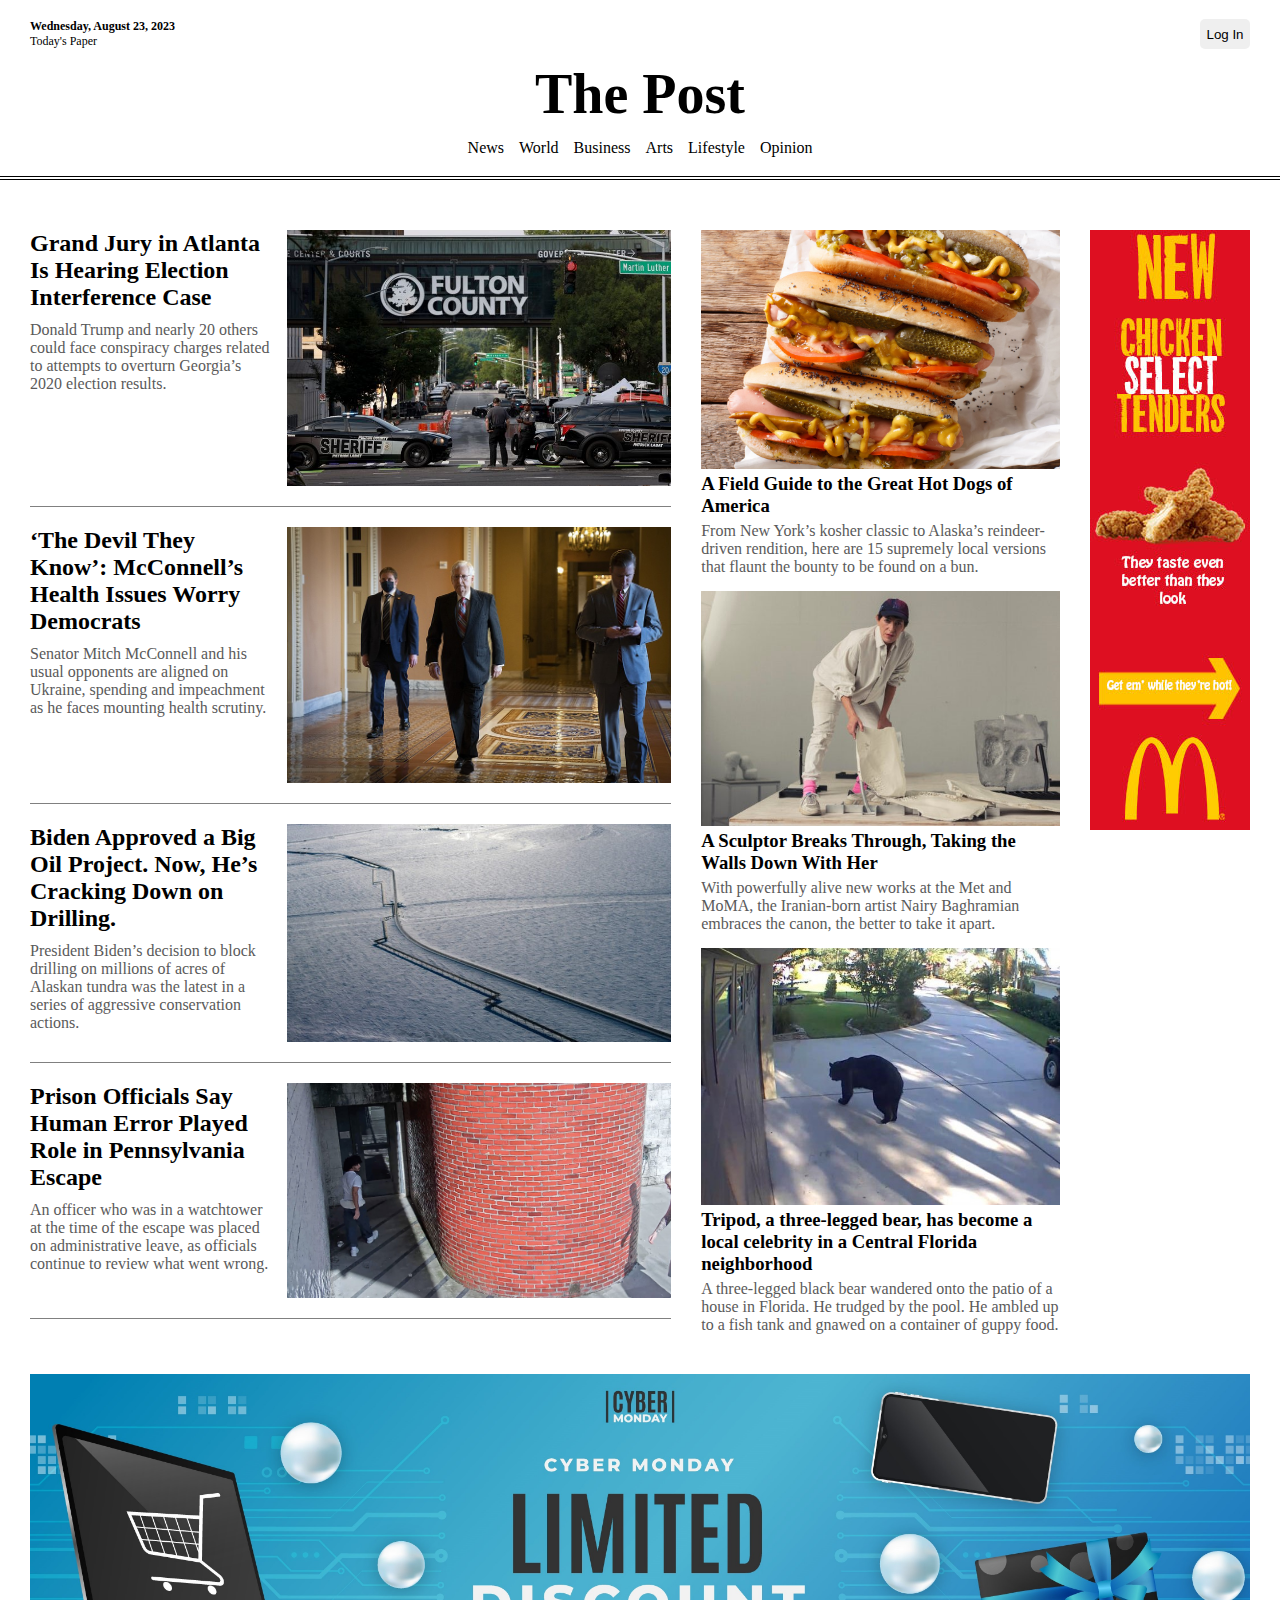
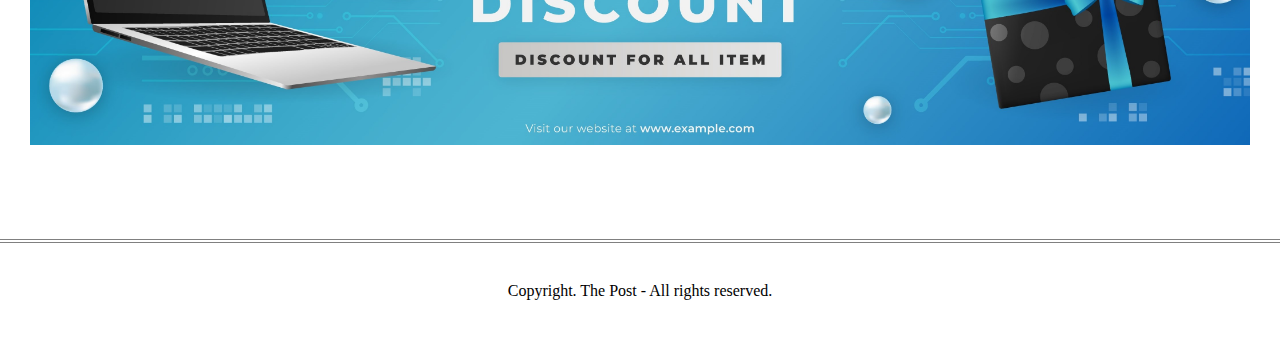
<file: index.html>
<!DOCTYPE html>
<html lang="es">

<head>
    <meta charset="UTF-8">
    <meta name="viewport" content="width=device-width, initial-scale=1.0">
    <title>News - The Post</title>
    <link rel="shortcut icon" href="img/favicon.ico" type="image/x-icon">
    <link rel="stylesheet" href="css/styles.css">
    <meta name="description"
        content="Find out what is happening in the world and economic news, business, technology, art, lifestyles, sports, science and opinions.">
    <meta name="keywords" content="NEWS, ARTS, BUSINESS, TECHNOLOGY, SCIENCE, LIFESTYLE, SPORTS, WORLD">
</head>

<body>
    <header>
        <div>
            <p> <span> Wednesday, August 23, 2023</span> <br>
                Today's Paper
            </p>
            <button class="login"> <a href="pages/formLogin.html">Log In</a> </button>
        </div>
        
        <h1><a href="#">The Post</a></h1>

        <nav>
            <ul>
                <li><a href="#">News</a></li>
                <li><a href="pages/world.html">World</a></li>
                <li><a href="pages/business.html">Business</a></li>
                <li><a href="pages/arts.html">Arts</a></li>
                <li><a href="pages/lifestyle.html">Lifestyle</a></li>
                <li><a href="pages/opinion.html">Opinion</a></li>
            </ul>
        </nav>
    </header>

    <main class="main-container">

        <section class="sectionA">
            <article>
                <div>
                    <h2>Grand Jury in Atlanta Is Hearing Election Interference Case</h2>
                    <p>Donald Trump and nearly 20 others could face conspiracy charges related to attempts to overturn
                        Georgia’s 2020 election results.</p>
                </div>
                <img class="imageA" src="img/image.jpg" alt="">
            </article>

            <article>
                <div>
                    <h2>‘The Devil They Know’: McConnell’s Health Issues Worry Democrats</h2>
                    <p>Senator Mitch McConnell and his usual opponents are aligned on Ukraine, spending and impeachment
                        as he faces mounting health scrutiny.</p>
                </div>
                <img class="imageA" src="img/mcconnell.jpg" alt="">
            </article>

            <article>
                <div>
                    <h2>Biden Approved a Big Oil Project. Now, He’s Cracking Down on Drilling.</h2>
                    <p>President Biden’s decision to block drilling on millions of acres of Alaskan tundra was the
                        latest in a series of aggressive conservation actions.</p>
                </div>
                <img class="imageA" src="img/biden.jpg" alt="">
            </article>

            <article>
                <div>
                    <h2>Prison Officials Say Human Error Played Role in Pennsylvania Escape</h2>
                    <p>An officer who was in a watchtower at the time of the escape was placed on administrative leave,
                        as officials continue to review what went wrong.</p>
                </div>
                <img class="imageA" src="img/escape.jpg" alt="">
            </article>
        </section>

        <section class="sectionB">
            <article>
                <img class="imageB" src="img/hotdog.jpg" alt="">
                <h3>A Field Guide to the Great Hot Dogs of America</h3>
                <p>From New York’s kosher classic to Alaska’s reindeer-driven rendition, here are 15 supremely local
                    versions that flaunt the bounty to be found on a bun.</p>
            </article>

            <article>
                <img class="imageB" src="img/sculpture.jpg" alt="">
                <h3>A Sculptor Breaks Through, Taking the Walls Down With Her</h3>
                <p>With powerfully alive new works at the Met and MoMA, the Iranian-born artist Nairy Baghramian
                    embraces the canon, the better to take it apart.</p>
            </article>

            <article>
                <img class="imageB" src="img/bear.jpg" alt="">
                <h3>Tripod, a three-legged bear, has become a local celebrity in a Central Florida neighborhood</h3>
                <p>A three-legged black bear wandered onto the patio of a house in Florida. He trudged by the pool. He
                    ambled up to a fish tank and gnawed on a container of guppy food.</p>
            </article>
        </section>

        <aside class="adA">
            <img src="img/mcdonals.jpg" alt="">
        </aside>

        <aside class="adB">
            <img src="img/tech.jpg" alt="">
        </aside>

    </main>

    <footer>
        <p>Copyright. The Post - All rights reserved.</p>
    </footer>
</body>

</html>
</file>
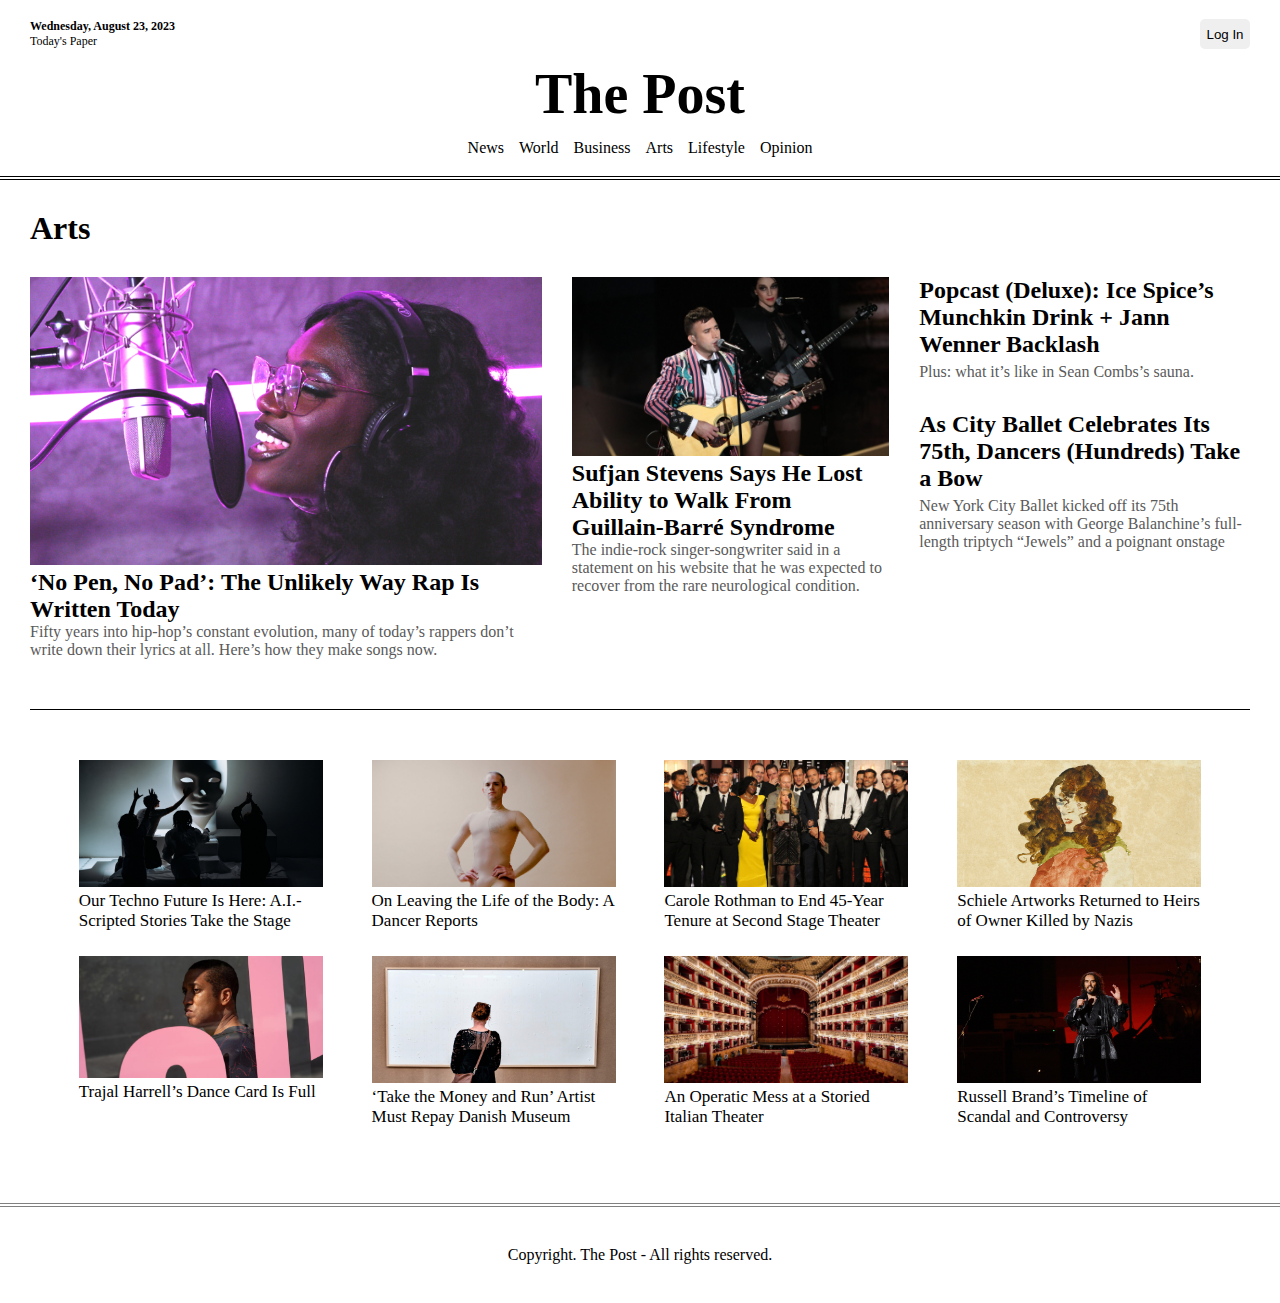
<file: pages/arts.html>
<!DOCTYPE html>
<html lang="en">

<head>
    <meta charset="UTF-8">
    <meta name="viewport" content="width=device-width, initial-scale=1.0">
    <title>Arts - The Post</title>
    <link rel="shortcut icon" href="../img/favicon.ico" type="image/x-icon">
    <link rel="stylesheet" href="../css/styles.css">
    <meta name="description" content="Arts">
</head>

<body>
    <header>

        <div>
            <p> <span> Wednesday, August 23, 2023</span> <br>
                Today's Paper
            </p>
            <button class="login"> <a href="../pages/formLogin.html">Log In</a> </button>
        </div>
        <h1><a href="../index.html">The Post</a></h1>

        <nav>
            <ul>
                <li><a href="../index.html">News</a></li>
                <li><a href="world.html">World</a></li>
                <li><a href="business.html">Business</a></li>
                <li><a href="arts.html">Arts</a></li>
                <li><a href="lifestyle.html">Lifestyle</a></li>
                <li><a href="opinion.html">Opinion</a></li>
            </ul>
        </nav>
    </header>

    <main class="world-container">
        <h1 class="world-container__h1">Arts</h1>

        <section class="sectionC">
            <article>
                <img class="imageC" src="../img/arts_why_rappers_stopped_writing.jpg" alt="Rappers">
                <h2>‘No Pen, No Pad’: The Unlikely Way Rap Is Written Today</h2>
                <p>Fifty years into hip-hop’s constant evolution, many of today’s rappers don’t write down their lyrics at all. Here’s how they make songs now.
                </p>
            </article>
        </section>

        <section class="sectionD">
            <article>
                <img class="imageC" src="../img/arts_sufjan_stevens.jpg" alt="Sufjan_Stevens">
                <h2>Sufjan Stevens Says He Lost Ability to Walk From Guillain-Barré Syndrome</h2>
                <p>
                    The indie-rock singer-songwriter said in a statement on his website that he was expected to recover from the rare neurological condition.
                </p>
            </article>
        </section>

        <section class="sectionE">
            <article>
                <h2>Popcast (Deluxe): Ice Spice’s Munchkin Drink + Jann Wenner Backlash</h2>
                <p>Plus: what it’s like in Sean Combs’s sauna.
                </p>
            </article>
            <article>
                <h2>As City Ballet Celebrates Its 75th, Dancers (Hundreds) Take a Bow</h2>
                <p>  New York City Ballet kicked off its 75th anniversary season with George Balanchine’s full-length triptych “Jewels” and a poignant onstage 
                <p>
            </article>
        </section>

        <section class="sectionF">
            <article>
                <img class="imageC" src="../img/arts_ai_scripted_stories.jpg" alt="A.I.-Scripted Stories">
                <h3>Our Techno Future Is Here: A.I.-Scripted Stories Take the Stage</h3>
            </article>

            <article>
                <img class="imageC" src="../img/arts_dancer_reports.jpg" alt="Dancer">
                <h3>On Leaving the Life of the Body: A Dancer Reports</h3>
            </article>

            <article>
                <img class="imageC" src="../img/arts_carole_rothman.jpg" alt="Carole Rothman">
                <h3>Carole Rothman to End 45-Year Tenure at Second Stage Theater</h3>
            </article>

            <article>
                <img class="imageC" src="../img/arts_schiele_artworks.jpg" alt="Schiele Artworks Returned">
                <h3>Schiele Artworks Returned to Heirs of Owner Killed by Nazis</h3>
            </article>

            <article>
                <img class="imageC" src="../img/arts_trajal_harrell.jpg" alt="Trajal Harrell">
                <h3>Trajal Harrell’s Dance Card Is Full</h3>
            </article>

            <article>
                <img class="imageC" src="../img/arts_danish_museum.jpg" alt="Danish Museum">
                <h3>‘Take the Money and Run’ Artist Must Repay Danish Museum</h3>
            </article>

            <article>
                <img class="imageC" src="../img/arts_san_carlo_theater.jpg" alt="Italian Theater">
                <h3>An Operatic Mess at a Storied Italian Theater</h3>
            </article>

            <article>
                <img class="imageC" src="../img/arts_russell_brand.jpg" alt="Russel Brand">
                <h3>Russell Brand’s Timeline of Scandal and Controversy</h3>
            </article>
        </section>
    </main>

    <footer>
        <p>Copyright. The Post - All rights reserved.</p>
    </footer>
</body>

</html>
</file>
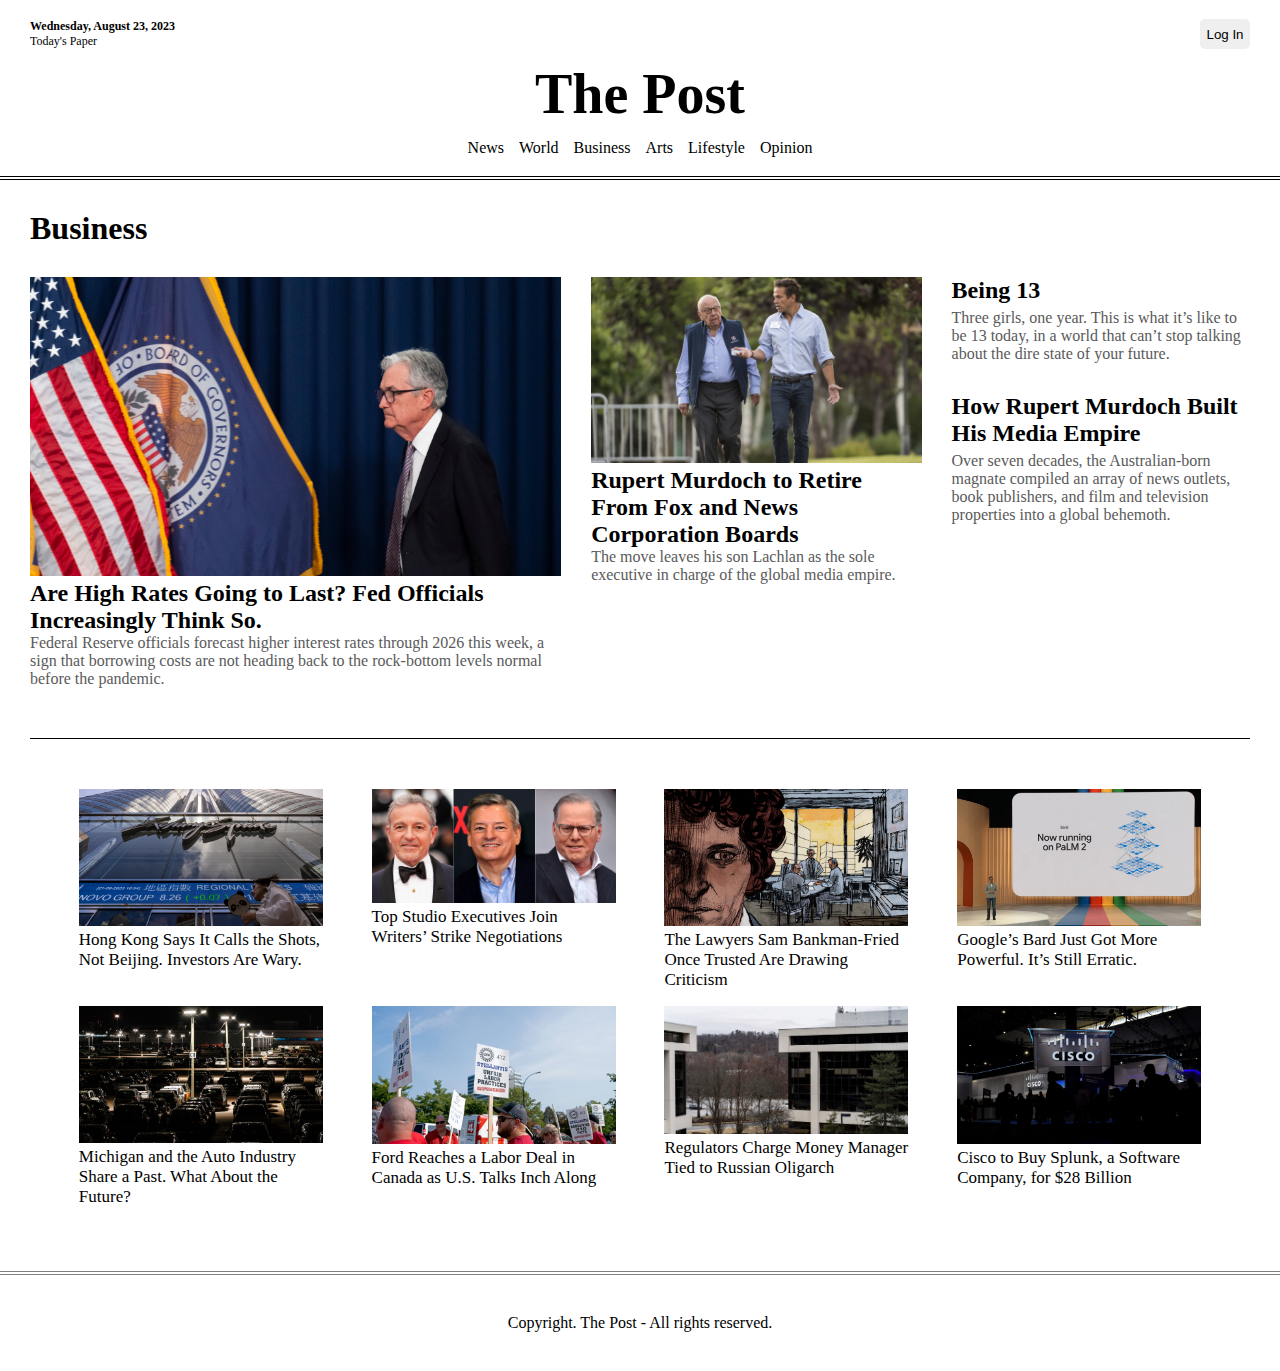
<file: pages/business.html>
<!DOCTYPE html>
<html lang="en">
<head>
    <meta charset="UTF-8">
    <meta name="viewport" content="width=device-width, initial-scale=1.0">
    <title>Business - The Post</title>
    <link rel="shortcut icon" href="../img/favicon.ico" type="image/x-icon">
    <link rel="stylesheet" href="../css/styles.css">
    <meta name="description" content="Business">
</head>
<body>
    <header>
        
        <div>
            <p> <span> Wednesday, August 23, 2023</span> <br>
                Today's Paper
            </p>
            <button class="login"> <a href="../pages/formLogin.html">Log In</a> </button>
        </div>
        <h1><a href="../index.html">The Post</a></h1>

        <nav>
            <ul>
                <li><a href="../index.html">News</a></li>
                <li><a href="world.html">World</a></li>
                <li><a href="business.html">Business</a></li>
                <li><a href="arts.html">Arts</a></li>
                <li><a href="lifestyle.html">Lifestyle</a></li>
                <li><a href="opinion.html">Opinion</a></li>
            </ul>
        </nav>
    </header>

    <main class="world-container">
        <h1 class="world-container__h1">Business</h1>

        <section class="sectionC">
            <article>
                <img class="imageC" src="../img/business_federal_reserve_officials.jpg" alt="Are High Rates Going to Last?">
                <h2>Are High Rates Going to Last? Fed Officials Increasingly Think So.</h2>
                <p>
                    Federal Reserve officials forecast higher interest rates through 2026 this week, a sign that borrowing costs are not heading back to the rock-bottom levels normal before the pandemic.                    
                </p>
            </article>
        </section>

        <section class="sectionD">
            <article>
                <img class="imageC" src="../img/business_rupert_murdoch.jpg" alt="Biden plan seeks">
                <h2>Rupert Murdoch to Retire From Fox and News Corporation Boards</h2>
                <p>The move leaves his son Lachlan as the sole executive in charge of the global media empire.
                </p>
            </article>
        </section>

        <section class="sectionE">
            <article>
                <h2>Being 13</h2>
                <p>Three girls, one year. This is what it’s like to be 13 today, in a world that can’t stop talking about the dire state of your future.
                </p>
            </article>
            <article>
                <h2>How Rupert Murdoch Built His Media Empire</h2>
                <p>
                    Over seven decades, the Australian-born magnate compiled an array of news outlets, book publishers, and film and television properties into a global behemoth.
                <p>
            </article>
        </section>

        <section class="sectionF">
            <article>
                <img class="imageC" src="../img/business_hong_kong.jpg" alt="Hong Kong">
                <h3>Hong Kong Says It Calls the Shots, Not Beijing. Investors Are Wary.</h3>
            </article>

            <article>
                <img class="imageC" src="../img/business_top_studio_executives.jpg" alt="Top Studio Executives">
                <h3>Top Studio Executives Join Writers’ Strike Negotiations</h3>
            </article>

            <article>
                <img class="imageC" src="../img/business_sam_bankman.jpg" alt="The Lawyers Sam Bankman">
                <h3>The Lawyers Sam Bankman-Fried Once Trusted Are Drawing Criticism</h3>
            </article>

            <article>
                <img class="imageC" src="../img/business_google_bard.jpg" alt="Google's Bard">
                <h3>Google’s Bard Just Got More Powerful. It’s Still Erratic.</h3>
            </article>

            <article>
                <img class="imageC" src="../img/business_auto_state.jpg" alt="Michigan and the Auto Industry Share a Past">
                <h3>Michigan and the Auto Industry Share a Past. What About the Future?</h3>
            </article>

            <article>
                <img class="imageC" src="../img/business_ford_averts_auto_strike.jpg" alt="Ford Reaches a Labor Deal">
                <h3>Ford Reaches a Labor Deal in Canada as U.S. Talks Inch Along</h3>
            </article>

            <article>
                <img class="imageC" src="../img/business_regulators.jpg" alt="Regulators Charge Money Manager">
                <h3>Regulators Charge Money Manager Tied to Russian Oligarch</h3>
            </article>
            <article>
                <img class="imageC" src="../img/business_cisco.jpg" alt="Cisco to Buy Splunk">
                <h3>Cisco to Buy Splunk, a Software Company, for $28 Billion</h3>
            </article>
        </section>
    </main>

    <footer>
        <p>Copyright. The Post - All rights reserved.</p>
    </footer>
</body>
</html>
</file>
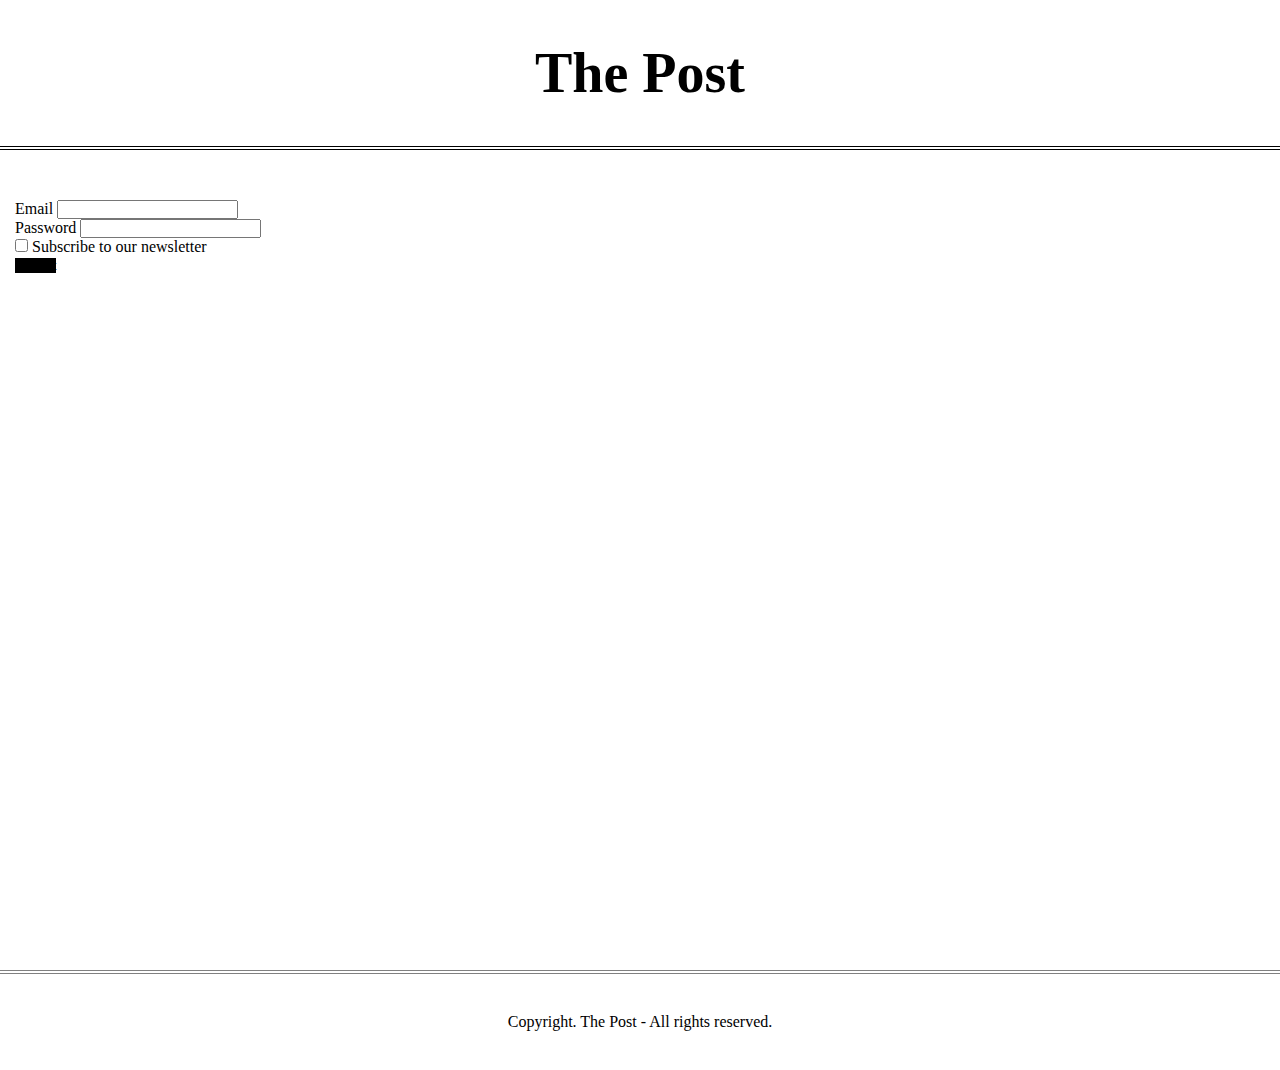
<file: pages/formLogin.html>
<!DOCTYPE html>
<html lang="en">
<head>
    <meta charset="UTF-8">
    <meta name="viewport" content="width=device-width, initial-scale=1.0">
    <title>Log In - The Post</title>
    <link rel="shortcut icon" href="../img/favicon.ico" type="image/x-icon">
    <link href="https://cdn.jsdelivr.net/npm/bootstrap@5.3.1/dist/css/bootstrap.min.css" rel="stylesheet" integrity="sha384-4bw+/aepP/YC94hEpVNVgiZdgIC5+VKNBQNGCHeKRQN+PtmoHDEXuppvnDJzQIu9" crossorigin="anonymous">
    <link rel="stylesheet" href="../css/styles.css">
    <meta name="description" content="Log In">
</head>
<body style="font-family: 'Times New Roman', Times, serif;">

    <header style="height: 150px;">
        <h1 style="font-weight: 700;"><a href="../index.html">The Post</a></h1>
    </header>

    <main class="login-container">
        <form>
            <div class="mb-3">
              <label for="exampleInputEmail1" class="form-label">Email</label>
              <input type="email" class="form-control" id="exampleInputEmail1" aria-describedby="emailHelp">
            </div>
            <div class="mb-3">
              <label for="exampleInputPassword1" class="form-label">Password</label>
              <input type="password" class="form-control" id="exampleInputPassword1">
            </div>
            <div class="mb-3 form-check">
              <input type="checkbox" class="form-check-input" id="exampleCheck1">
              <label class="form-check-label" for="exampleCheck1">Subscribe to our newsletter</label>
            </div>
            <button type="submit" class="btn btn-primary">Submit</button>
        </form>
    </main>

    <footer>
        <p>Copyright. The Post - All rights reserved.</p>
    </footer>

    <script src="https://cdn.jsdelivr.net/npm/bootstrap@5.3.1/dist/js/bootstrap.bundle.min.js" integrity="sha384-HwwvtgBNo3bZJJLYd8oVXjrBZt8cqVSpeBNS5n7C8IVInixGAoxmnlMuBnhbgrkm" crossorigin="anonymous"></script>
</body>
</html>
</file>
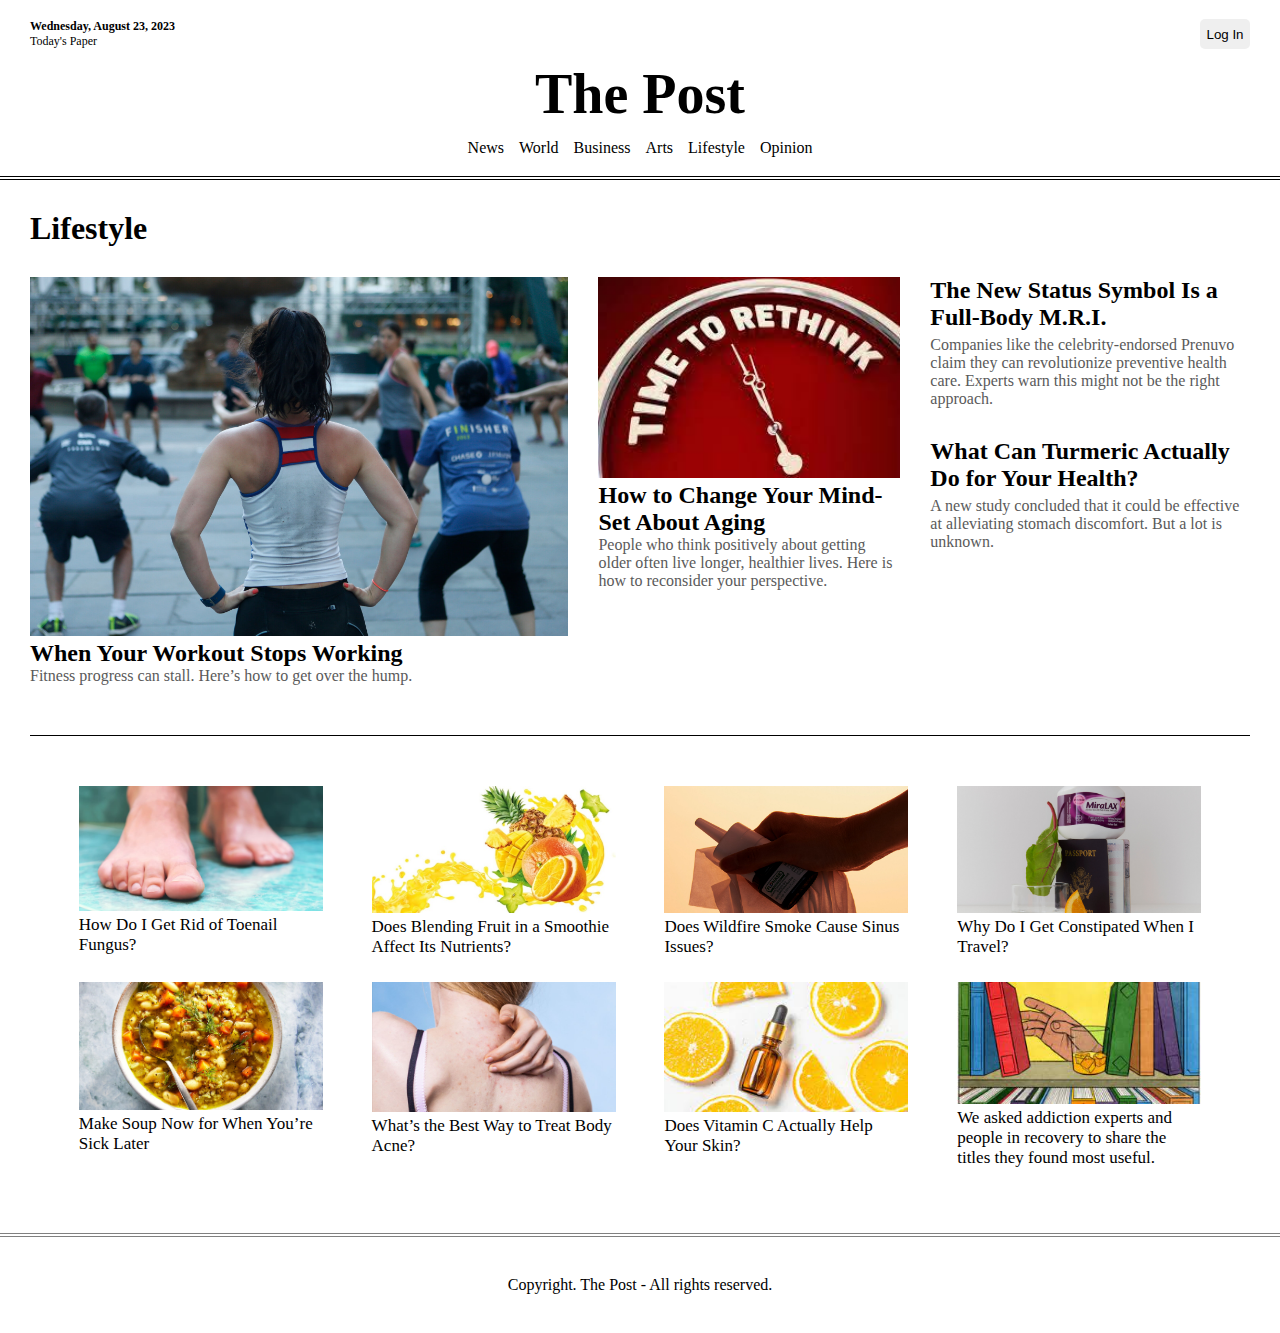
<file: pages/lifestyle.html>
<!DOCTYPE html>
<html lang="en">
<head>
    <meta charset="UTF-8">
    <meta name="viewport" content="width=device-width, initial-scale=1.0">
    <title>LifeStyle - The Post</title>
    <link rel="shortcut icon" href="../img/favicon.ico" type="image/x-icon">
    <link rel="stylesheet" href="../css/styles.css">
    <meta name="description" content="Lifestyle, health, healthy food">
</head>
<body>
    <header>
        
        <div>
            <p> <span> Wednesday, August 23, 2023</span> <br>
                Today's Paper
            </p>
            <button class="login"> <a href="../pages/formLogin.html">Log In</a> </button>
        </div>
        <h1><a href="../index.html">The Post</a></h1>

        <nav>
            <ul>
                <li><a href="../index.html">News</a></li>
                <li><a href="world.html">World</a></li>
                <li><a href="business.html">Business</a></li>
                <li><a href="arts.html">Arts</a></li>
                <li><a href="lifestyle.html">Lifestyle</a></li>
                <li><a href="opinion.html">Opinion</a></li>
            </ul>
        </nav>
    </header>

    <main class="world-container">
        <h1 class="world-container__h1">Lifestyle</h1>

        <section class="sectionC">
            <article>
                <img class="imageC" src="../img/lifestyle_workout_stops_working.jpg" alt="Aging well">
                <h2>When Your Workout Stops Working</h2>
                <p>
                    Fitness progress can stall. Here’s how to get over the hump.
                </p>
            </article>
        </section>

        <section class="sectionD">
            <article>
                <img class="imageC" src="../img/lifestyle_optimism_about_aging.jpg" alt="Workout stops working">
                <h2>How to Change Your Mind-Set About Aging</h2>
                <p>
                    People who think positively about getting older often live longer, healthier lives. Here is how to reconsider your perspective.
                </p>
            </article>
        </section>

        <section class="sectionE">
            <article>
                <h2>The New Status Symbol Is a Full-Body M.R.I.</h2>
                <p>Companies like the celebrity-endorsed Prenuvo claim they can revolutionize preventive health care. Experts warn this might not be the right approach.</p>
            </article>
            <article>
                <h2>What Can Turmeric Actually Do for Your Health?</h2>
                <p>
                    A new study concluded that it could be effective at alleviating stomach discomfort. But a lot is unknown.
                <p>
            </article>
        </section>

        <section class="sectionF">
            <article>
                <img class="imageC" src="../img/lifestyle_toenail_fungus.jpg" alt="Toenail fungus">
                <h3>How Do I Get Rid of Toenail Fungus?</h3>
            </article>

            <article>
                <img class="imageC" src="../img/lifestyle_smoothie.jpg" alt="Smoothie">
                <h3>Does Blending Fruit in a Smoothie Affect Its Nutrients?</h3>
            </article>

            <article>
                <img class="imageC" src="../img/lifestyle_wildfire_smoke.jpg" alt="Wildfire smoke">
                <h3>Does Wildfire Smoke Cause Sinus Issues?</h3>
            </article>

            <article>
                <img class="imageC" src="../img/lifestyle_travel.jpg" alt="Miralax">
                <h3>Why Do I Get Constipated When I Travel?</h3>
            </article>

            <article>
                <img class="imageC" src="../img/lifestyle_soup.jpg" alt="Soup">
                <h3>Make Soup Now for When You’re Sick Later</h3>
            </article>

            <article>
                <img class="imageC" src="../img/lifestyle_acne.jpg" alt="Acne">
                <h3>What’s the Best Way to Treat Body Acne?</h3>
            </article>

            <article>
                <img class="imageC" src="../img/lifestyle_vitamin_c.jpg" alt="Vitamin C">
                <h3>Does Vitamin C Actually Help Your Skin?</h3>
            </article>

            <article>
                <img class="imageC" src="../img/lifestyle_drink_less.jpg" alt="Morocco Earthquake">
                <h3>We asked addiction experts and people in recovery to share the titles they found most useful.</h3>
            </article>
        </section>
    </main>

    <footer>
        <p>Copyright. The Post - All rights reserved.</p>
    </footer>
</body>
</html>
</file>
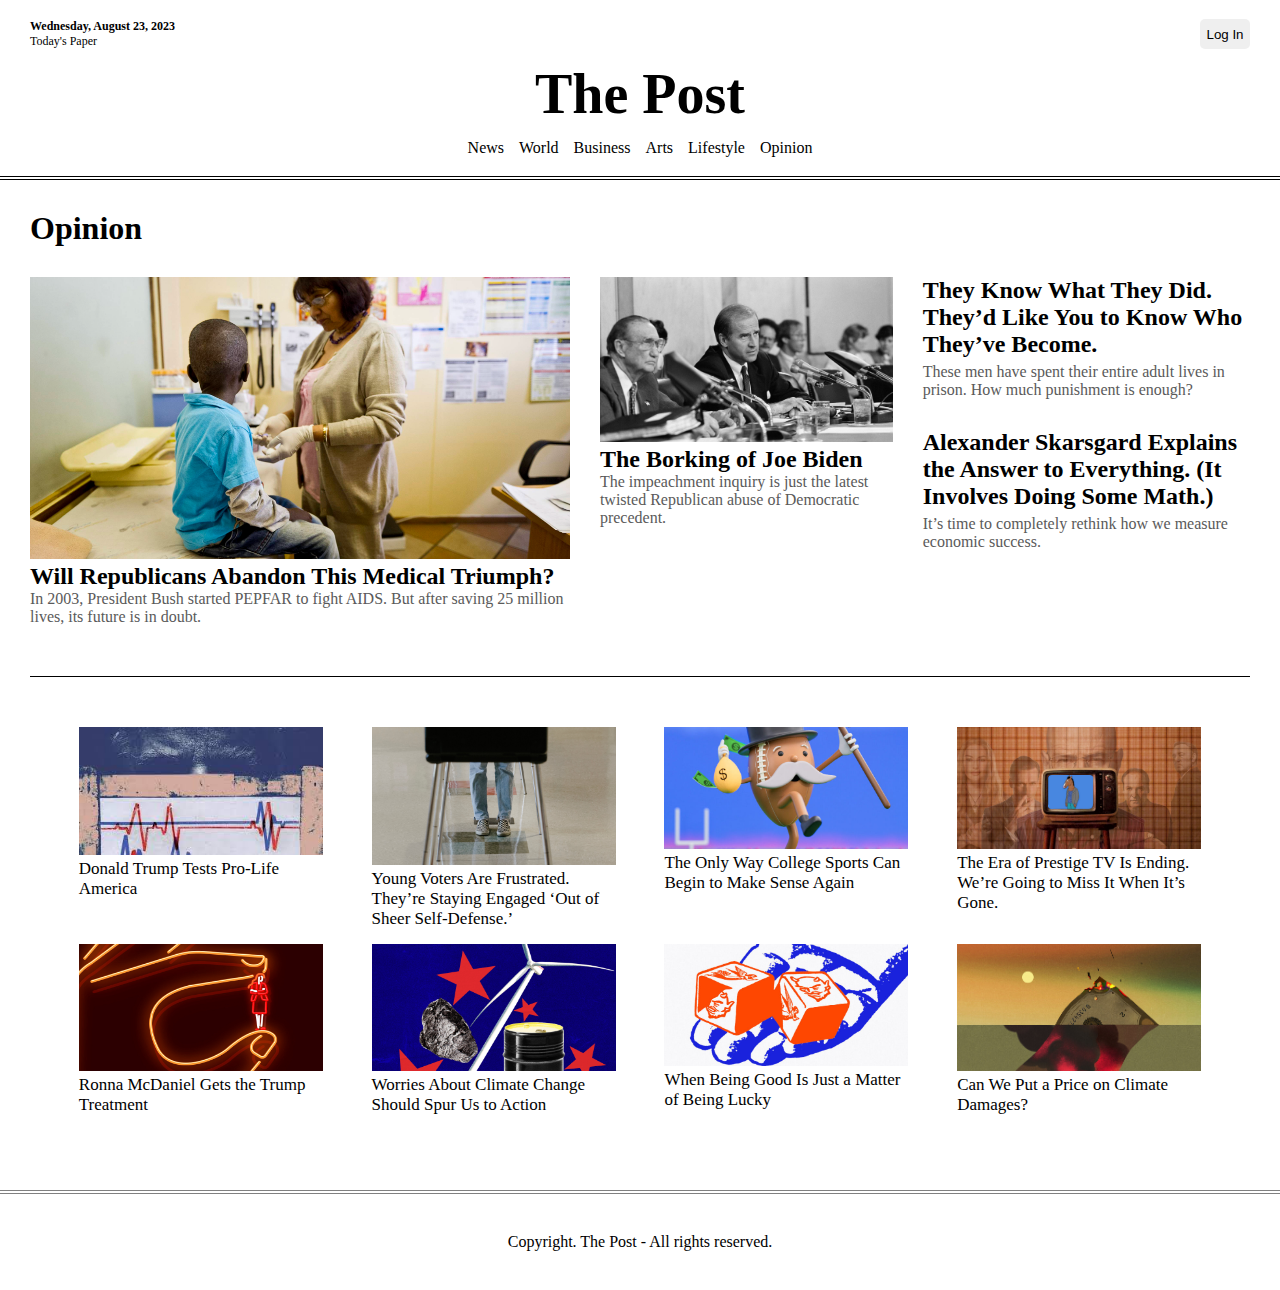
<file: pages/opinion.html>
<!DOCTYPE html>
<html lang="en">
<head>
    <meta charset="UTF-8">
    <meta name="viewport" content="width=device-width, initial-scale=1.0">
    <title>Opinion - The Post</title>
    <link rel="shortcut icon" href="../img/favicon.ico" type="image/x-icon">
    <link rel="stylesheet" href="../css/styles.css">
    <meta name="description" content="Opinions about diferents topics">
</head>
<body>
    <header>
        
        <div>
            <p> <span> Wednesday, August 23, 2023</span> <br>
                Today's Paper
            </p>
            <button class="login"> <a href="../pages/formLogin.html">Log In</a> </button>
        </div>
        <h1><a href="../index.html">The Post</a></h1>

        <nav>
            <ul>
                <li><a href="../index.html">News</a></li>
                <li><a href="world.html">World</a></li>
                <li><a href="business.html">Business</a></li>
                <li><a href="arts.html">Arts</a></li>
                <li><a href="lifestyle.html">Lifestyle</a></li>
                <li><a href="opinion.html">Opinion</a></li>
            </ul>
        </nav>
    </header>

    <main class="world-container">
        <h1 class="world-container__h1">Opinion</h1>

        <section class="sectionC">
            <article>
                <img class="imageC" src="../img/opinion_medical_triumph.png" alt="Medical Triumph">
                <h2>Will Republicans Abandon This Medical Triumph?</h2>
                <p>In 2003, President Bush started PEPFAR to fight AIDS. But after saving 25 million lives, its future is in doubt.
                </p>
            </article>
        </section>

        <section class="sectionD">
            <article>
                <img class="imageC" src="../img/opinion_the_borking_of_joe_biden.jpg" alt="Joe Biden">
                <h2>The Borking of Joe Biden</h2>
                <p>
                    The impeachment inquiry is just the latest twisted Republican abuse of Democratic precedent.
                </p>
            </article>
        </section>

        <section class="sectionE">
            <article>
                <h2>They Know What They Did. They’d Like You to Know Who They’ve Become.</h2>
                <p>These men have spent their entire adult lives in prison. How much punishment is enough?
                </p>
            </article>
            <article>
                <h2>Alexander Skarsgard Explains the Answer to Everything. (It Involves Doing Some Math.)</h2>
                <p>
                    It’s time to completely rethink how we measure economic success.
                <p>
            </article>
        </section>

        <section class="sectionF">
            <article>
                <img class="imageC" src="../img/opinion_donald_trump_test_pro_life.jpg" alt="Donald Trump">
                <h3>Donald Trump Tests Pro-Life America</h3>
            </article>

            <article>
                <img class="imageC" src="../img/opinion_young_voters.jpg" alt="Young voters">
                <h3>Young Voters Are Frustrated. They’re Staying Engaged ‘Out of Sheer Self-Defense.’</h3>
            </article>

            <article>
                <img class="imageC" src="../img/opinion_college_sports.jpg" alt="">
                <h3>The Only Way College Sports Can Begin to Make Sense Again</h3>
            </article>

            <article>
                <img class="imageC" src="../img/opinion_prestige_tv.png" alt="Prestige TV">
                <h3>The Era of Prestige TV Is Ending. We’re Going to Miss It When It’s Gone.</h3>
            </article>

            <article>
                <img class="imageC" src="../img/opinion_ronna_mcdaniel.jpg" alt="Ronna McDaniel’ Fate">
                <h3>Ronna McDaniel Gets the Trump Treatment</h3>
            </article>

            <article>
                <img class="imageC" src="../img/opinion_climate_change.jpg" alt="Climate change">
                <h3>Worries About Climate Change Should Spur Us to Action</h3>
            </article>

            <article>
                <img class="imageC" src="../img/opinion_good_lucky.jpg" alt="Good vs Lucky">
                <h3>When Being Good Is Just a Matter of Being Lucky</h3>
            </article>

            <article>
                <img class="imageC" src="../img/opinion_climate_damages.jpg" alt="Climate damages">
                <h3>Can We Put a Price on Climate Damages?</h3>
            </article>
        </section>
    </main>

    <footer>
        <p>Copyright. The Post - All rights reserved.</p>
    </footer>
</body>
</html>
</file>
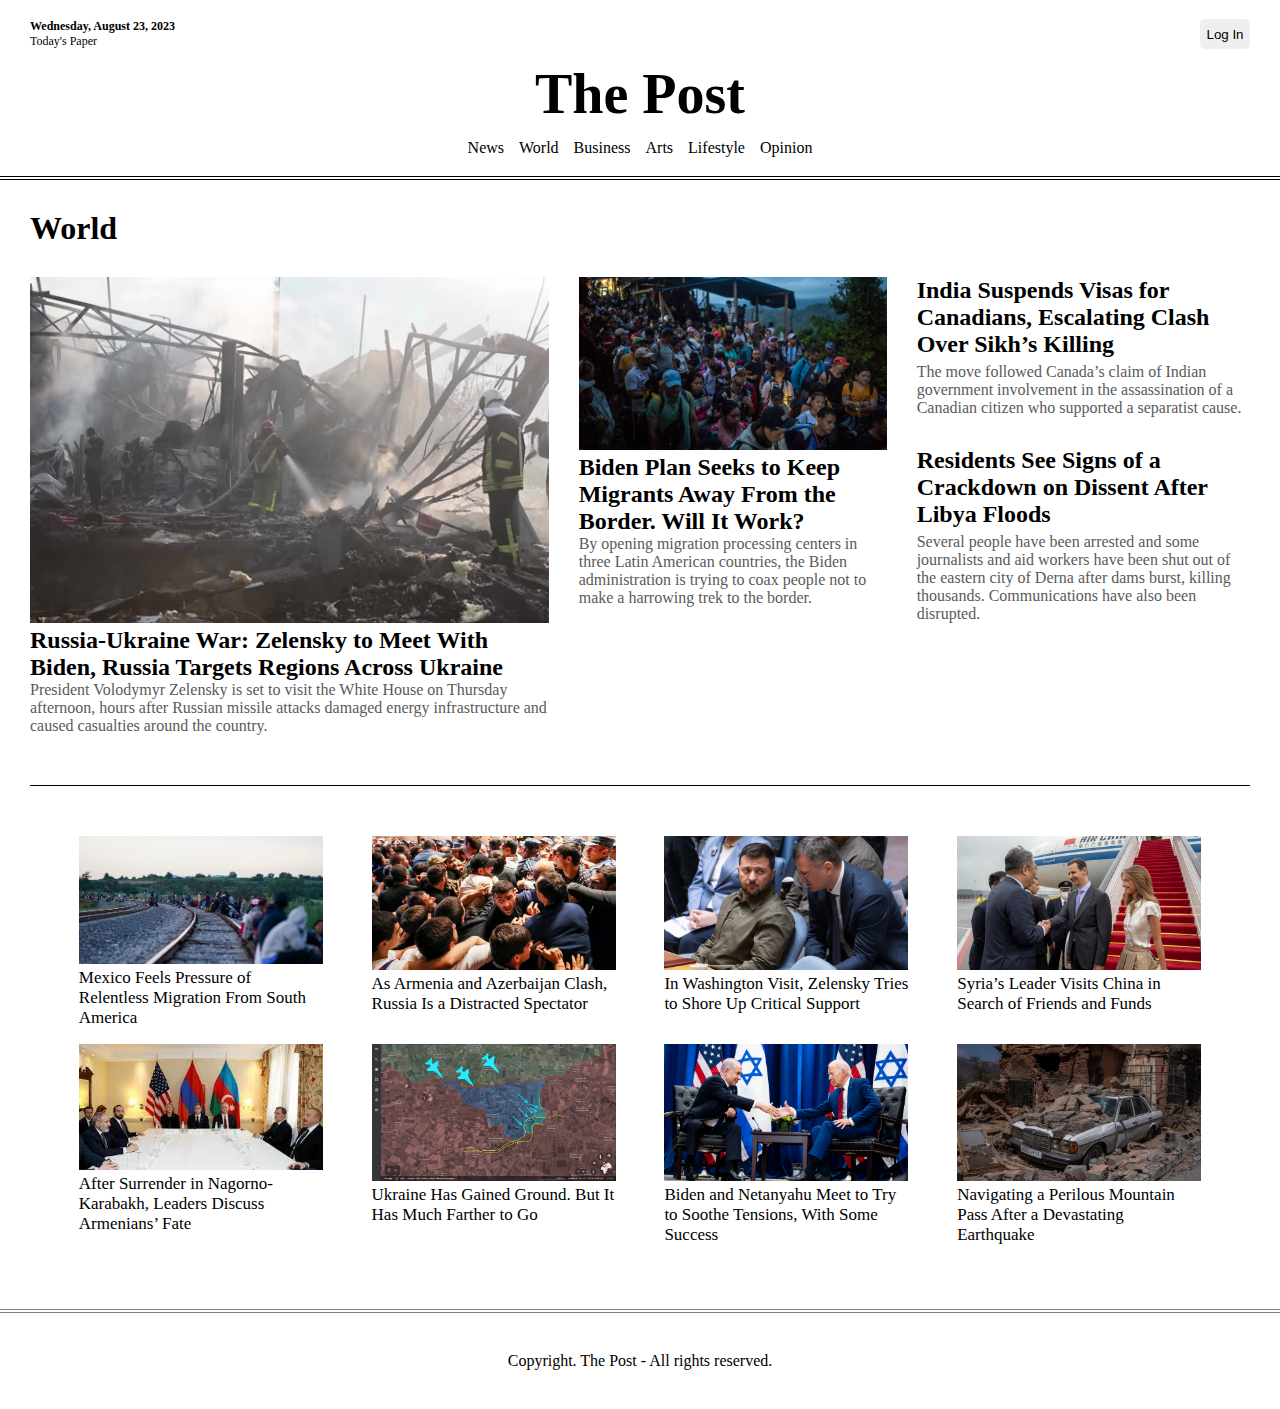
<file: pages/world.html>
<!DOCTYPE html>
<html lang="en">

<head>
    <meta charset="UTF-8">
    <meta name="viewport" content="width=device-width, initial-scale=1.0">
    <title>World - The Post</title>
    <link rel="shortcut icon" href="../img/favicon.ico" type="image/x-icon">
    <link rel="stylesheet" href="../css/styles.css">
    <meta name="description" content="Latest news around the world">
</head>

<body>
    <header>

        <div>
            <p> <span> Wednesday, August 23, 2023</span> <br>
                Today's Paper
            </p>
            <button class="login"> <a href="../pages/formLogin.html">Log In</a> </button>
        </div>
        <h1><a href="../index.html">The Post</a></h1>

        <nav>
            <ul>
                <li><a href="../index.html">News</a></li>
                <li><a href="world.html">World</a></li>
                <li><a href="business.html">Business</a></li>
                <li><a href="arts.html">Arts</a></li>
                <li><a href="lifestyle.html">Lifestyle</a></li>
                <li><a href="opinion.html">Opinion</a></li>
            </ul>
        </nav>
    </header>

    <main class="world-container">
        <h1 class="world-container__h1">World</h1>

        <section class="sectionC">
            <article>
                <img class="imageC" src="../img/world_russia_ukraine.jpg" alt="Russia-Ukraine">
                <h2>Russia-Ukraine War: Zelensky to Meet With Biden, Russia Targets Regions Across Ukraine</h2>
                <p>President Volodymyr Zelensky is set to visit the White House on Thursday afternoon, hours after
                    Russian missile attacks damaged energy infrastructure and caused casualties around the country.
                </p>
            </article>
        </section>

        <section class="sectionD">
            <article>
                <img class="imageC" src="../img/world_biden_plan.jpg" alt="Biden plan seeks">
                <h2>Biden Plan Seeks to Keep Migrants Away From the Border. Will It Work?</h2>
                <p>By opening migration processing centers in three Latin American countries, the Biden administration
                    is trying to coax people not to make a harrowing trek to the border.
                </p>
            </article>
        </section>

        <section class="sectionE">
            <article>
                <h2>India Suspends Visas for Canadians, Escalating Clash Over Sikh’s Killing</h2>
                <p>The move followed Canada’s claim of Indian government involvement in the assassination of a Canadian
                    citizen who supported a separatist cause.</p>
            </article>
            <article>
                <h2>Residents See Signs of a Crackdown on Dissent After Libya Floods</h2>
                <p>
                    Several people have been arrested and some journalists and aid workers have been shut out of the
                    eastern city of Derna after dams burst, killing thousands. Communications have also been disrupted.
                <p>
            </article>
        </section>

        <section class="sectionF">
            <article>
                <img class="imageC" src="../img/world_mexico_migration.jpg" alt="Migration in Mexico">
                <h3>Mexico Feels Pressure of Relentless Migration From South America</h3>
            </article>

            <article>
                <img class="imageC" src="../img/world_armenia.jpg" alt="Armenia">
                <h3>As Armenia and Azerbaijan Clash, Russia Is a Distracted Spectator</h3>
            </article>

            <article>
                <img class="imageC" src="../img/world_zelensky.jpg" alt="">
                <h3>In Washington Visit, Zelensky Tries to Shore Up Critical Support</h3>
            </article>

            <article>
                <img class="imageC" src="../img/world_syria_china.jpg" alt="Syria's leader visits China">
                <h3>Syria’s Leader Visits China in Search of Friends and Funds</h3>
            </article>

            <article>
                <img class="imageC" src="../img/world_leaders_discuss.jpg" alt="Leaders Discuss Armenians’ Fate">
                <h3>After Surrender in Nagorno-Karabakh, Leaders Discuss Armenians’ Fate</h3>
            </article>

            <article>
                <img class="imageC" src="../img/world_frontline.png" alt="Ukraine has gained ground">
                <h3>Ukraine Has Gained Ground. But It Has Much Farther to Go</h3>
            </article>

            <article>
                <img class="imageC" src="../img/world_biden_netanyahu.jpg" alt="Biden and Netanyahu">
                <h3>Biden and Netanyahu Meet to Try to Soothe Tensions, With Some Success</h3>
            </article>

            <article>
                <img class="imageC" src="../img/world_morocco_earthquake.jpg" alt="Morocco Earthquake">
                <h3>Navigating a Perilous Mountain Pass After a Devastating Earthquake</h3>
            </article>
        </section>
    </main>

    <footer>
        <p>Copyright. The Post - All rights reserved.</p>
    </footer>
</body>

</html>
</file>
<file: css/styles.css>
* {
  box-sizing: border-box;
  margin: 0;
  padding: 0;
}

/* HEADER */
header {
  height: 180px;
  border-bottom: 4px double black;
  display: flex;
  flex-direction: column;
  justify-content: center;
  /*align-items: center;*/
  gap: 13px;
  grid-area: header;
}
header h1 {
  margin: 0;
}
header div {
  padding: 0 15px 0 15px;
  display: flex;
  justify-content: space-between;
  align-items: center;
}
header div p {
  font-size: 12px;
}
header div p span {
  font-weight: 700;
}
header div button {
  border: none;
  border-radius: 5px;
  height: 30px;
  width: 50px;
}
header h1 {
  font-size: 3.5rem;
  display: flex;
  justify-content: center;
}
header nav ul {
  list-style: none;
  display: flex;
  justify-content: center;
  gap: 15px;
}

a {
  color: black;
  text-decoration: none;
}

.main-container {
  min-height: calc(100vh - 180px);
  margin: 50px 15px 50px 15px;
  display: grid;
  grid-template-areas: "header header header" "sectionA sectionA sectionA" "adB adB adB" "sectionB sectionB adA" "footer footer footer";
}
.main-container .sectionA {
  display: flex;
  flex-direction: column;
  gap: 20px;
  grid-area: sectionA;
}
.main-container .sectionA article {
  border-bottom: 1px solid grey;
  padding: 0 0 20px 0;
}
.main-container .sectionA article .imageA {
  width: 100%;
}
.main-container .sectionA article div p {
  color: #5A5A5A;
  padding: 10px 0 10px 0;
}
.main-container .sectionB {
  display: flex;
  flex-direction: column;
  grid-area: sectionB;
  gap: 15px;
}
.main-container .sectionB article .imageB {
  width: 100%;
}
.main-container .sectionB article p {
  color: #5A5A5A;
  padding-top: 5px;
}
.main-container .adA {
  text-align: center;
  grid-area: adA;
}
.main-container .adB {
  margin: 40px 0 40px 0;
  grid-area: adB;
}
.main-container .adB img {
  width: 100%;
}

.world-container {
  min-height: calc(100vh - 180px);
  margin: 0px 15px 50px 15px;
  display: grid;
  grid-template-areas: "header " "world_h1" "sectionC" "sectionD" "sectionE" "sectionF" "footer";
  gap: 30px 0;
}
.world-container .world-container__h1 {
  grid-area: world_h1;
}
.world-container .sectionC {
  grid-area: sectionC;
}
.world-container .sectionC article p {
  color: #5A5A5A;
}
.world-container .sectionD {
  grid-area: sectionD;
}
.world-container .sectionD article p {
  color: #5A5A5A;
}
.world-container .sectionE {
  display: flex;
  flex-direction: column;
  grid-area: sectionE;
}
.world-container .sectionE article {
  padding-bottom: 10px;
}
.world-container .sectionE article p {
  color: #5A5A5A;
}
.world-container .sectionF {
  border-top: 1px solid black;
  margin-top: 20px;
  padding: 50px 0 50px 0;
  display: flex;
  flex-wrap: wrap;
  gap: 4%;
  grid-area: sectionF;
}
.world-container .sectionF article {
  width: 48%;
}
.world-container .sectionF article h3 {
  font-weight: 500;
  font-size: 17px;
}

.imageC {
  max-height: 70%;
  width: 100%;
}

.login-container {
  min-height: calc(100vh - 180px);
  margin: 50px 15px 50px 15px;
}
.login-container form {
  width: 60%;
}
.login-container form button {
  background-color: black;
  border: none;
}

footer {
  border-top: 4px double grey;
  height: 100px;
  display: flex;
  justify-content: center;
  align-items: center;
  grid-area: footer;
}

/*TABLET VERSION*/
@media (min-width: 768px) {
  header div {
    padding: 0 30px 0 30px;
  }
  .main-container {
    margin: 50px 30px 50px 30px;
  }
  .main-container .sectionA article {
    display: flex;
    gap: 10px;
  }
  .main-container .sectionA article .imageA {
    width: 60%;
  }
  .main-container .sectionA article div p {
    padding-top: 10px;
  }
  /*World*/
  .world-container {
    margin: 0px 30px 50px 30px;
    grid-template-areas: "header header header" "world_h1 world_h1 world_h1" "sectionC sectionC sectionD" "sectionE sectionE sectionE" "sectionF sectionF sectionF" "footer footer footer";
    column-gap: 20px;
  }
  .world-container .sectionE {
    flex-direction: row;
    gap: 30px;
  }
  .world-container .sectionE article {
    padding-bottom: 0;
  }
  .world-container .sectionE article h2 {
    padding-bottom: 5px;
  }
  .world-container .sectionF {
    padding-bottom: 0;
    gap: 4%;
    justify-content: center;
  }
  .world-container .sectionF article {
    width: 20%;
  }
}
/*DESKTOP VERSION*/
@media (min-width: 1024px) {
  .main-container {
    /*grid-template-columns: 3fr 1fr 1fr;*/
    grid-template-areas: "header header header header" "sectionA sectionA sectionB adA" "adB adB adB adB" "footer footer footer footer";
    column-gap: 30px;
  }
  /*World*/
  .world-container {
    grid-template-areas: "header header header header" "world_h1 world_h1 world_h1 world_h1" "sectionC sectionC sectionD sectionE" "sectionF sectionF sectionF sectionF" "footer footer footer footer";
    column-gap: 30px;
  }
  .world-container .sectionE {
    flex-direction: column;
  }
  .world-container .sectionF {
    gap: 4%;
  }
  .world-container .sectionF article {
    width: 20%;
  }
}

/*# sourceMappingURL=styles.css.map */
</file>
